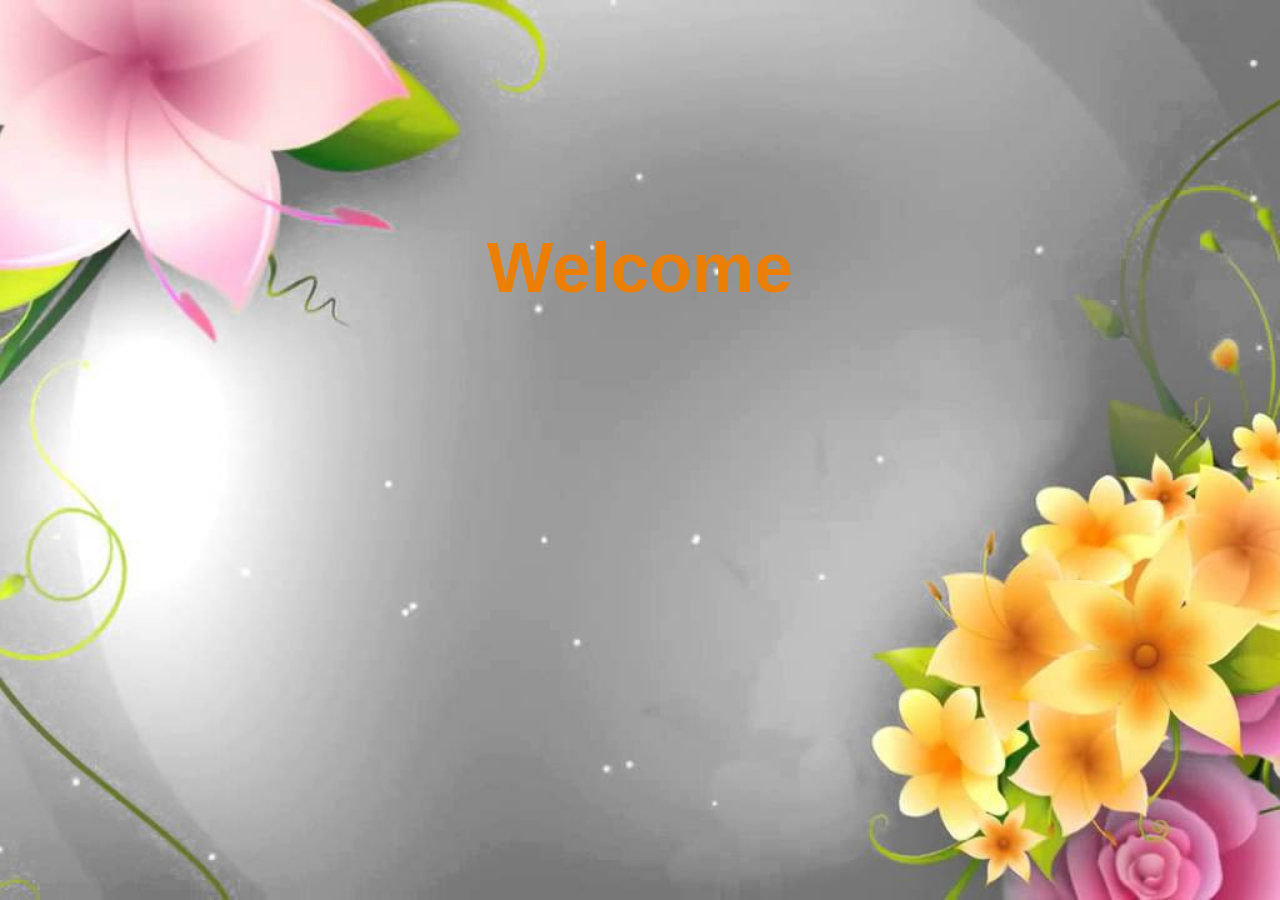
<file: index.html>
<!DOCTYPE html>
<html lang="en">
<head>
    <meta charset="UTF-8">
    <meta http-equiv="X-UA-Compatible" content="IE=edge">
    <meta name="viewport" content="width=device-width, initial-scale=1.0">
    <title>Welcome</title>
    <link rel="icon" href="main-logo.png">
</head>
<style>
    body
    {
        background: url("bg.jpg") no-repeat center center fixed; 
        -webkit-background-size: cover;
        -moz-background-size: cover;
        -o-background-size: cover;
        background-size: cover;
    }
    h1
    {
        color:rgb(235, 127, 3);
        text-align:center;
        margin-top:18%;
    }
    span
    {
        font-size:70px;
        font-weight:bold;
        padding:30px;
        font-family:'Trebuchet MS', 'Lucida Sans Unicode', 'Lucida Grande', 'Lucida Sans', Arial, sans-serif;
        animation-name: size;
        animation-duration:1s;
        animation-iteration-count: infinite;
        animation-timing-function: ease;
        animation-direction: alternate;
        /* transition:font-size 0.5s,border 0.2s,border-radius 0.5s;
        transition-timing-function: ease; */
    }
    /* span:hover
    {
        font-size:100px;
        border:5px solid darkblue;
        border-radius:40px;
    } */
    

    @keyframes size 
    {
        from {font-size: 70px; border:0;border-radius:0;}
        to {font-size: 100px; border:5px solid rgb(135, 187, 66);border-radius:40px;}
    }
</style>
<body>
    <h1><span>Welcome</span></h1>
</body>
</html>
</file>
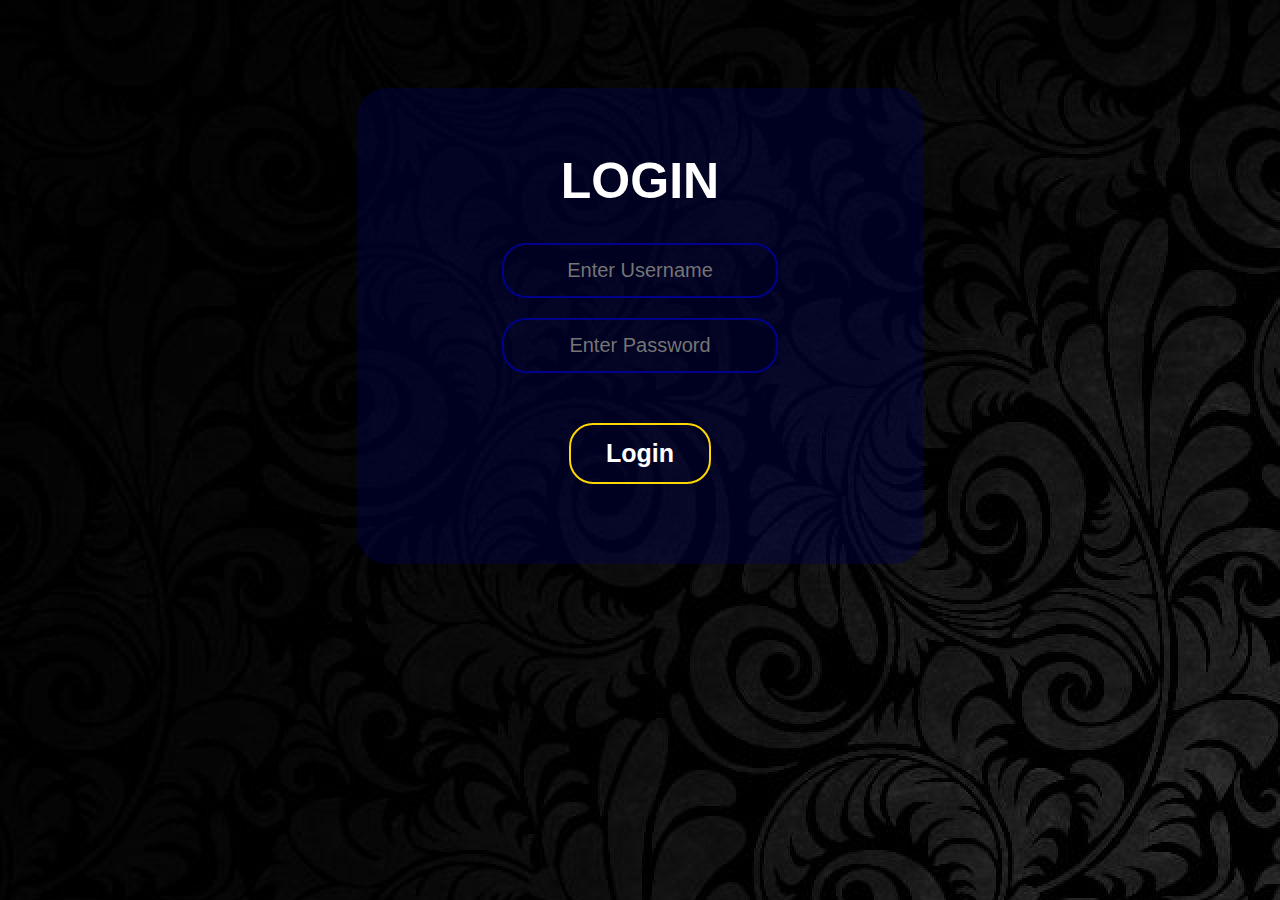
<file: Page-1/login.html>
<!DOCTYPE html>
<html lang="en">
<head>
    <meta charset="UTF-8">
    <meta http-equiv="X-UA-Compatible" content="IE=edge">
    <meta name="viewport" content="width=device-width, initial-scale=1.0">
    <title>Login</title>
    <link rel="icon" href="../logo.png">
    <link rel="stylesheet" href="style.css">
</head>
<body>
    <form id="myform" class="box" method="POST">
        <h1>Login</h1>
        <input type="text" name="" placeholder="Enter Username" id="username">
        <input type="password" name="" placeholder="Enter Password" id="password">
        <input type="submit" name="" value="Login" onclick="validate()" id="btn">
    </form>
</body>
<script src="script.js"></script>
</html>
</file>
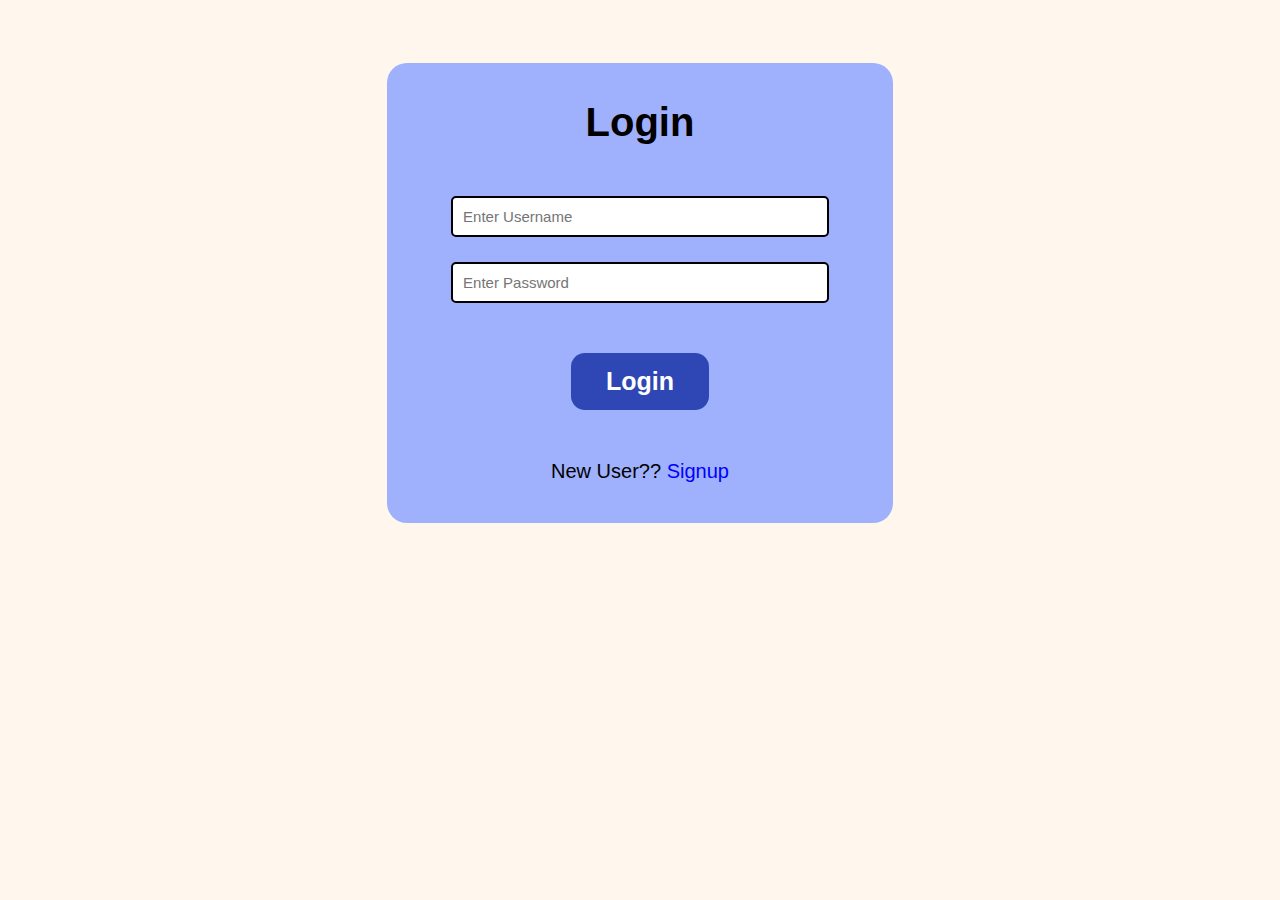
<file: Page-2/login.html>
<!DOCTYPE html>
<html lang="en">
<head>
    <meta charset="UTF-8">
    <meta http-equiv="X-UA-Compatible" content="IE=edge">
    <meta name="viewport" content="width=device-width, initial-scale=1.0">
    <title>Login</title>
    <link rel="icon" href="../logo.png">
    <link rel="stylesheet" href="style.css">
</head>
<body>
    <div id="form">
        <div id="login">
            <form id="myloginform" class="box" method="POST">
                <h1 id="heading1">Login</h1>
                <input type="text" name="" placeholder="Enter Username" id="username">
                <input type="password" name="" placeholder="Enter Password" id="password">
                <input type="submit" name="" value="Login" onclick="validate()" id="btn">
                <p class="para"><span id="para1">New User??</span> <a onclick="showsignup()" id="link1">Signup</a></p>
            </form>

        </div>
        <div id="signup">
            <form id="mysignupform" class="box" method="POST">
                <h1 id="heading2">Signup</h1>
                <input type="text" name="" placeholder="Enter Username" id="username2">
                <input type="password" name="" placeholder="Enter Password" id="password2">
                <input type="email" name="" placeholder="Enter Email" id="email">
                <input type="submit" name="" value="Signup" onclick="newuser()" id="btn2">
                <p class="para"><span id="para2">Already Registered??</span> <a onclick="showlogin()" id="link2">Login</a></p>
            </form>

        </div>

    </div>

</body>
<script src="script.js">   
</script>
</html>
</file>
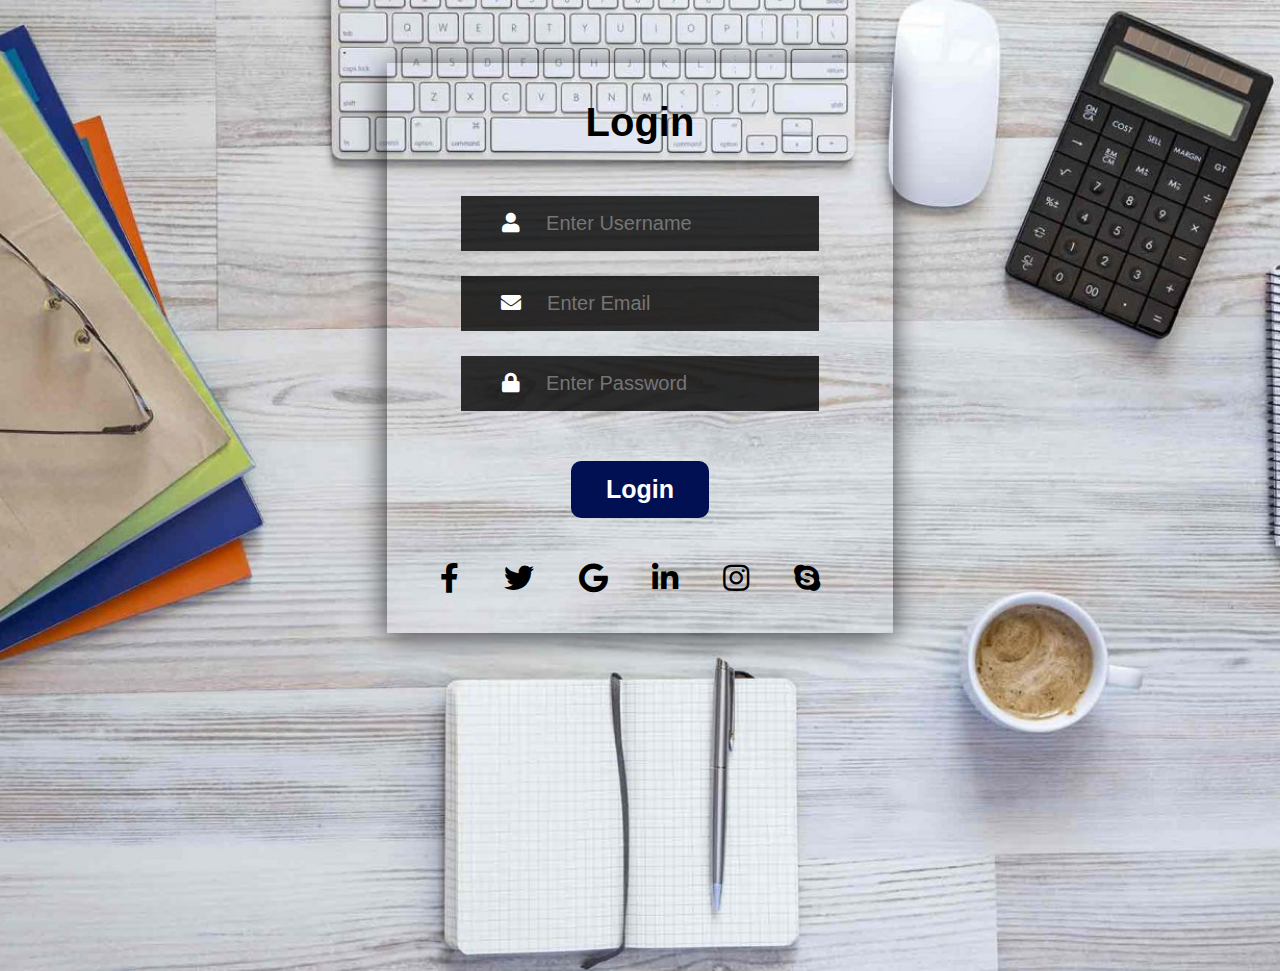
<file: Page-3/login.html>
<!DOCTYPE html>
<html lang="en">
<head>
    <meta charset="UTF-8">
    <meta http-equiv="X-UA-Compatible" content="IE=edge">
    <meta name="viewport" content="width=device-width, initial-scale=1.0">
    <title>Login</title>
    <link href="https://cdnjs.cloudflare.com/ajax/libs/font-awesome/5.13.0/css/all.min.css" rel="stylesheet">
    <link rel="icon" href="../logo.png">
    <link rel="stylesheet" href="style.css">
</head>
<body>
    <div class="bg">
        <div id="form">
            <div id="login">
                <form id="myloginform" class="box" method="POST">
                    <h1 id="heading1">Login</h1>
                    <div class="field">
                        <span class="fa fa-user" style="margin-right: 5%;color:white;font-size:20px;"></span>
                        <input type="text" name="" placeholder="Enter Username" id="username">
                    </div>
                    <div class="field">
                        <span class="fa fa-envelope" style="margin-right: 5%;color:white;font-size:20px;"></span>
                        <input type="email" name="" placeholder="Enter Email" id="email">
                    </div>
                    <div class="field">
                        <span class="fa fa-lock" style="margin-right: 5%;color:white;font-size:20px;"></span>
                        <input type="password" name="" placeholder="Enter Password" id="password">
                    </div>
                    <input type="submit" name="" value="Login" onclick="validate()" id="btn">
                </form>

                <div class="social-icons">
                    <a href="https://www.facebook.com/login/web/" target="blank"><span class="fab fa-facebook-f social"></span></a>
                    <a href="https://twitter.com/?lang=en" target="blank"><span class="fab fa-twitter social"></span></a>
                    <a href="https://www.google.com/account/about/" target="blank"><span class="fab fa-google social"></span></a>
                    <a href="https://www.linkedin.com/login/" target="blank"><span class="fab fa-linkedin-in social"></span></a>
                    <a href="https://www.instagram.com/accounts/login/" target="blank"><span class="fab fa-instagram social"></span></a>
                    <a href="https://www.skype.com/en/" target="blank"><span class="fab fa-skype social"></span></a>
                </div>

            </div>
            

        </div>
    </div>
</body>
<script src="script.js">   
</script>
</html>
</file>
<file: Page-1/style.css>
body
{
    font-family:'Gill Sans', 'Gill Sans MT', Calibri, 'Trebuchet MS', sans-serif;
    color:white;
    background-image: url("bg.jpg");
}
.box
{
    background-color: rgba(0, 1, 80, 0.4);
    width:40%;
    padding:30px;
    margin:auto;
    margin-top:7%;
    border-radius: 30px;
}
h1
{
    text-transform: uppercase;
    font-weight:bold;
    font-size:50px;
    text-align: center;
}
input[type="text"],input[type="password"]
{
    border:0;
    background:none;
    display:block;
    margin:20px auto;
    text-align: center;
    color:white;
    font-size:20px;
    border:2px solid darkblue;
    padding: 14px 10px;
    width:50%;
    outline:none;
    border-radius:24px;
    transition:width 0.5s;
}
input[type="submit"]
{
    border:0;
    background:none;
    display:block;
    margin:50px auto;
    font-size:25px;
    font-weight: bold;
    text-align: center;
    color:white;
    border:2px solid gold;
    padding: 14px 35px;
    outline:none;
    border-radius:24px;
    transition:background-color 0.5s, color 0.5s;
    cursor: pointer;
}
input[type="text"]:focus,input[type="password"]:focus
{
    width:60%;
    border-color:gold;
}
input[type="submit"]:hover
{
    background-color:gold;
    color:rgb(0, 0, 0);
}
</file>
<file: Page-2/style.css>
body
{
    font-family: 'Segoe UI', Tahoma, Geneva, Verdana, sans-serif;
    background-color: rgb(255, 247, 238);
}
#form
{
    width:40%;
    margin:auto;
    margin-top:5%;
}
#login
{
    display: block;
    padding:10px 0px 50px 0px;
    height:400px;
    background-color: #9fb0fd;
    border-radius:20px;
    position:relative;
    z-index: 1;
    text-align: center;
}
@keyframes loginanime
{
    from {height:0px;background-color: #2047f8;}
    to {height:400px;background-color: #95a9ff;}
}

h1
{
    margin-bottom:10%;
    font-size:40px;
}
@keyframes headanime
{
    from {margin-top:0%;font-size:10px;}
    to {margin-top:5%;font-size:40px;}
}
input[type="text"],input[type="password"],input[type="email"]
{
    border:0;
    border: 2px solid black;
    outline: none;
    display: block;
    margin: auto;
    margin-top:5%;
    padding:10px;
    width:70%;
    font-size:15px;  
    border-radius:5px; 
}
input[type="submit"]
{
    border:0;
    background-color:#2e47b4;
    color:white;
    display:block;
    margin:50px auto;
    font-size:25px;
    font-weight: bold;
    text-align: center;
    padding: 14px 35px;
    border-radius:14px;
    transition:background-color 0.3s, color 0.3s;
    cursor: pointer;
}
input[type="submit"]:hover
{
    background-color:#3a54c7ee;

}
@keyframes inputanime
{
    from {margin:unset;margin-top:0;padding:0px;width:0%;font-size:5px;border-radius:0px; }
    to {margin: auto;margin-top:5%;padding:10px;width:70%;font-size:15px;border-radius:5px; }
}
@keyframes btnanime
{
    from {font-size:0px;background-color: black;}
    to {font-size:25px;background-color: #2047f8;}
}
p
{
    font-size:20px;
}
@keyframes paraanime
{
    from {margin-right: 10%;}
    to {margin-right: 0%;}
}
a
{
    text-decoration: none;
    color:blue;
    cursor: pointer;
}
@keyframes linkanime
{
    from {margin-left: 10%;}
    to {margin-left: 0%;}
}
#signup
{
    display: none;
    margin-top:2%;
    padding:10px 0px 60px 0px;
    height:460px;
    background-color: #9fb0fd;
    border-radius:20px;
    position:relative;
    z-index: 1;
    text-align: center;
}
@keyframes signupanime
{
    from {height:0px;background-color: #2047f8;}
    to {height:460px;background-color: #9fb0fd;}
}
@media (max-width:575px)
{
    #form
    {
        width:100%;
    }
}
@media (min-width:576px) and (max-width:767px)
{
    #form
    {
        width:80%;
    }
}
@media (min-width:768px) and (max-width:991px)
{
    #form
    {
        width:60%;
    }
}
</file>
<file: Page-3/style.css>
body
{
    font-family: 'Segoe UI', Tahoma, Geneva, Verdana, sans-serif;
    background: url("bg.jpg") no-repeat;
    background-size: cover;
    background-position: center;
    height:100vh;
}
#form
{
    width:40%;
    margin:auto;
    margin-top:5%;
}
#login
{
    display: block;
    margin-top:1%;
    padding:10px 0px 60px 0px;
    height:500px;
    background-color: rgba(255,255,255,0.01);
    box-shadow: -1px 4px 28px 0px rgba(0,0,0,0.75);
    /* border:2px solid black; */
    position:relative;
    z-index: 1;
    text-align: center;
}
h1
{
    margin-bottom:10%;
    font-size:40px;
}
.field
{
    background-color: rgba(0,0,0,0.8);
    width:65%;
    text-align: center;
    margin-left: auto; 
    margin-right: auto;
    padding: 15px;
    margin-bottom: 5%;
}
input[type="text"],input[type="password"],input[type="email"]
{
    border:0;
    color:white;
    background-color: transparent;
    font-family:'Lucida Sans', 'Lucida Sans Regular', 'Lucida Grande', 'Lucida Sans Unicode', Geneva, Verdana, sans-serif;
    outline: none;
    display: inline;
    width: 70%;
    margin-left: 1%;
    font-size:20px;  
}
input[type="submit"]
{
    border:0;
    background-color:#011053;
    color:white;
    display:block;
    margin:50px auto;
    margin-bottom: 7%;
    font-size:25px;
    font-weight: bold;
    text-align: center;
    padding: 14px 35px;
    border-radius:10px;
    transition:background-color 0.3s, color 0.3s;
    cursor: pointer;
}
input[type="submit"]:hover
{
    background-color:#0a1c6eee;

}
.social-icons
{
    margin:auto;
    text-align: center;
}
.social
{
    font-size:30px;
    color:black;
    margin-right:4%;
    padding:10px;
    transition: all 0.5s;

}
span:hover
{
    color:rgb(32, 32, 255);
}
@media (max-width:575px)
{
    input[type="text"],input[type="password"],input[type="email"],span
    {
        font-size:15px;
    }
    .social
    {
        margin-top:2%;
    }
    #login
    {
        height:550px;
    }
    #form
    {
        width:100%;
    }
}
@media (min-width:576px) and (max-width:767px)
{
    #login
    {
        height:550px;
    }
    #form
    {
        width:80%;
    }
}
@media (min-width:768px) and (max-width:991px)
{
    #login
    {
        height:560px;
    }
    #form
    {
        width:60%;
    }
}
</file>
